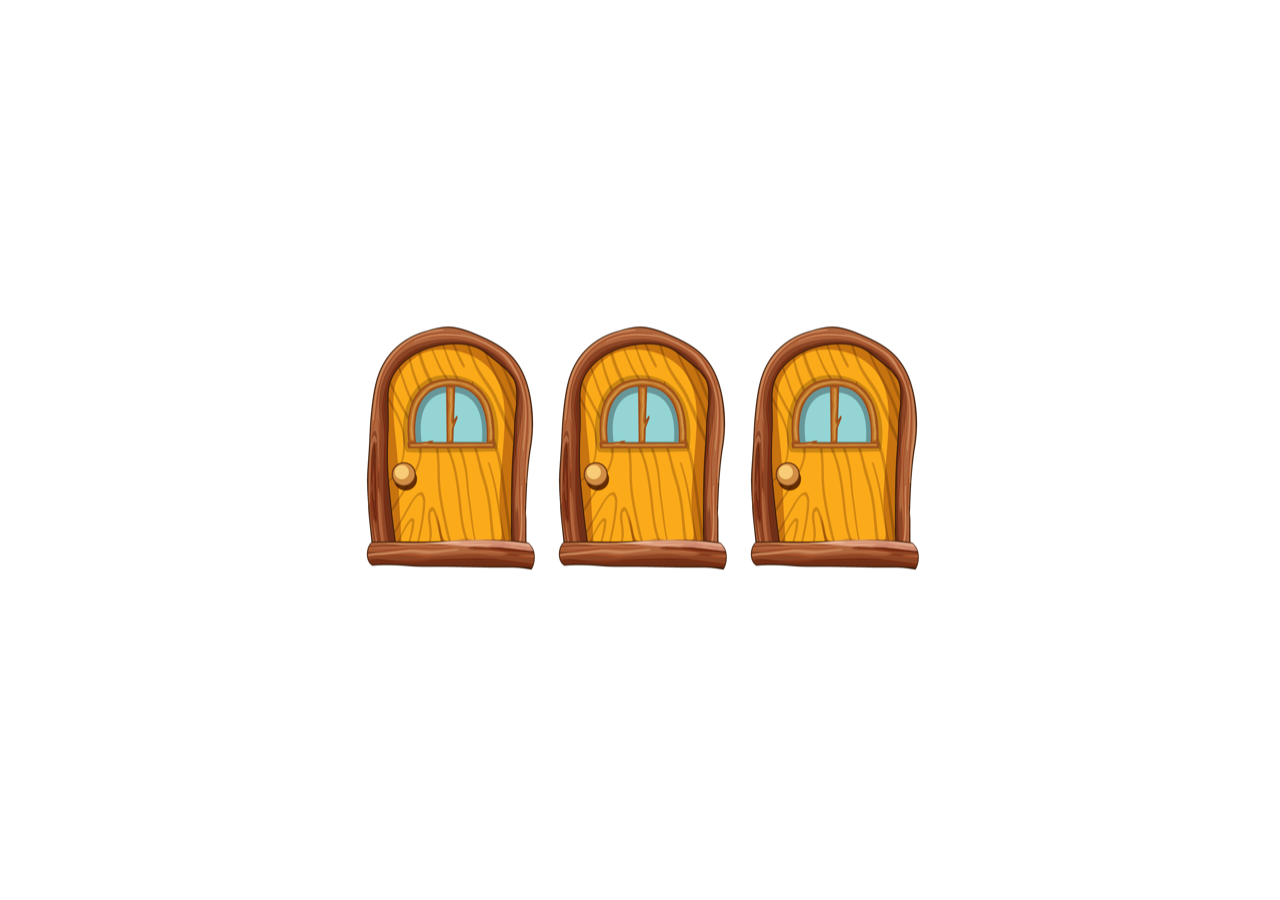
<file: 182vd4.html>
<!DOCTYPE html>
<HTML>
    <head> 
        <meta charset="utf-8" />
        <title>Labyrinthe</title>
		<link rel="stylesheet" href="styles.css" />
    </head> 
    <body>
		<!-- Le début du corps de la page  -->
		<div id="centered">
		<a href="" id="porte1" onclick="incrementerCompteur()"><img src="Porte.png" alt="Porte"></a>
		<a href="" id="porte2" onclick="incrementerCompteur()"><img src="Porte.png" alt="Porte"></a>
		<a href="" id="porte3" onclick="incrementerCompteur()"><img src="Porte.png" alt="Porte"></a>
		</div>
		<script type="text/javascript" src="Script.js"></script>  
    </body>
</HTML>
</file>
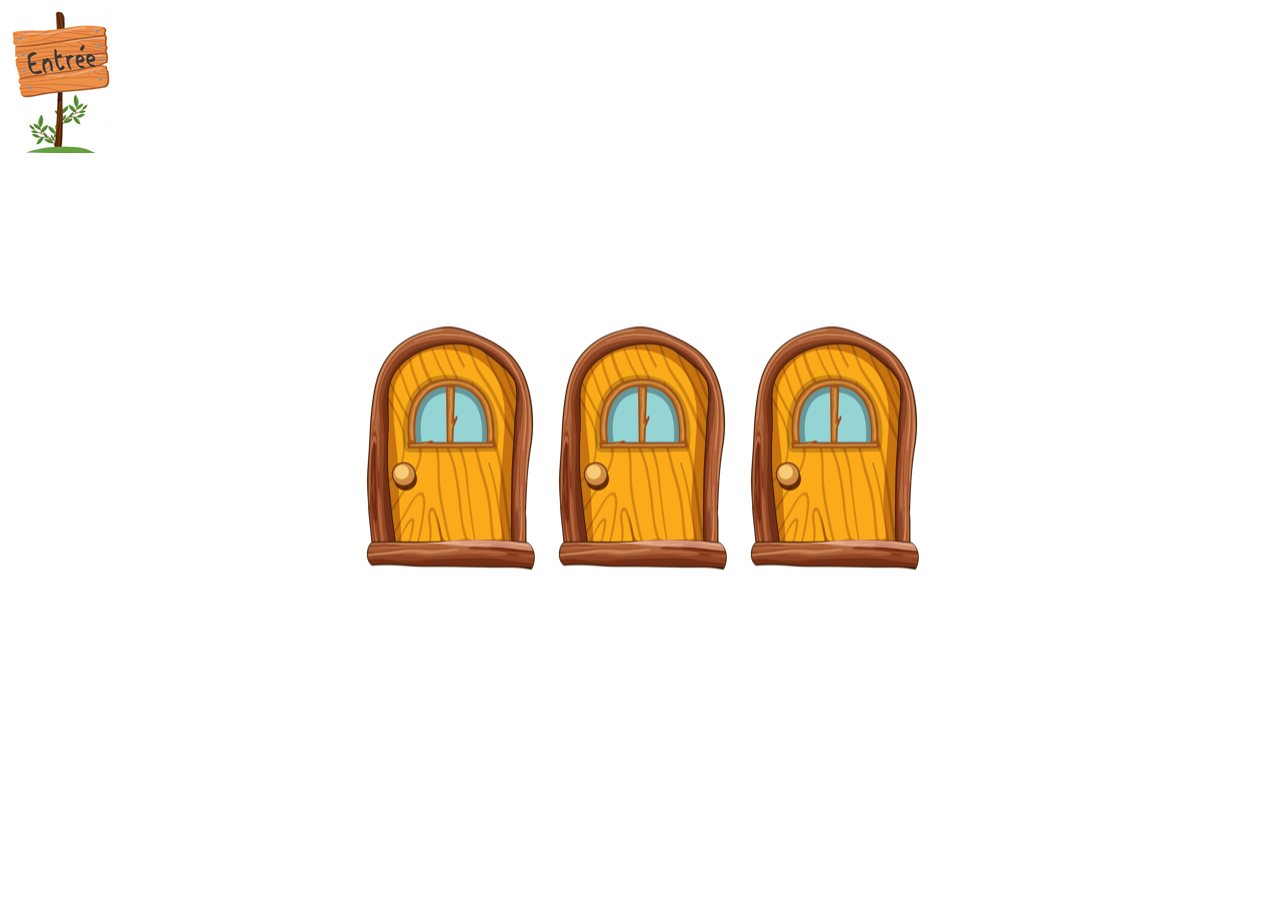
<file: 51fp7a.html>
<!DOCTYPE html>
<HTML>
    <head> 
        <meta charset="utf-8" />
        <title>Labyrinthe</title>
		<link rel="stylesheet" href="styles.css" />
    </head> 
    <body>
		<!-- Le début du corps de la page  -->
		<div id="centered">
		<a href="" id="porte1" onclick="incrementerCompteur()"><img src="Porte.png" alt="Porte"></a>
		<a href="" id="porte2" onclick="incrementerCompteur()"><img src="Porte.png" alt="Porte"></a>
		<a href="" id="porte3" onclick="incrementerCompteur()"><img src="Porte.png" alt="Porte"></a>
		</div>
		<div><img src="Entree.png" alt="Entrée"</div>
		<script type="text/javascript" src="Script.js"></script>  
    </body>
</HTML>
</file>
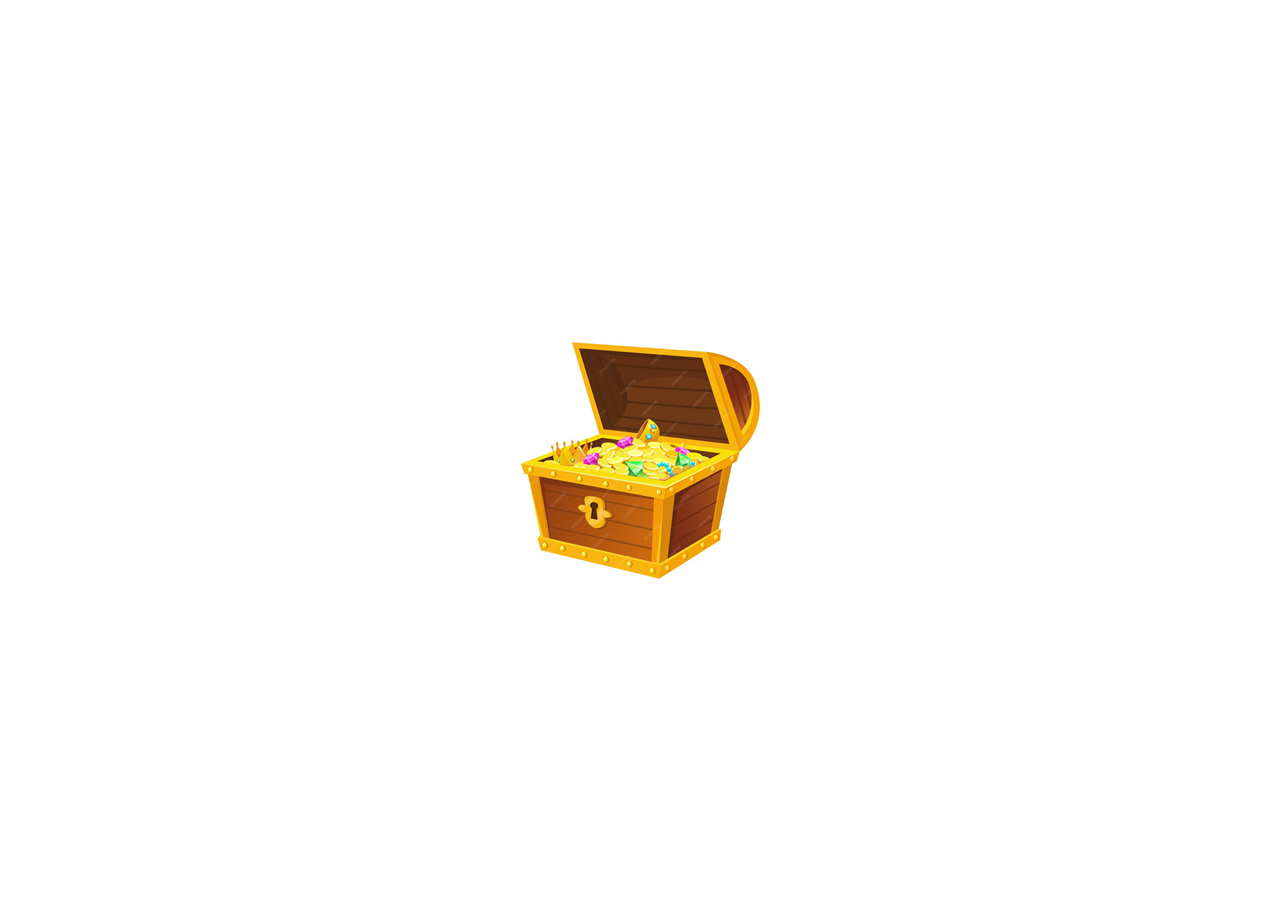
<file: v92cd3.html>
<!DOCTYPE html>
<HTML>
    <head> 
        <meta charset="utf-8" />
        <title>Labyrinthe</title>
		<link rel="stylesheet" href="styles.css" />
    </head> 
    <body>
		<!-- Le début du corps de la page  -->
		<div class="box">
  <img src="Tresor.png" alt="Trésor">
</div>
		
		<script type="text/javascript" src="Script.js"></script>  
    </body>
</HTML>
</file>
<file: styles.css>
a img {
  transition: all 0.3s ease;
}

a img:hover {
  filter: brightness(1.5);
}

#centered {
	position: absolute;
	top: 50%;
	left: 50%;
	transform: translate(-50%, -50%);
}

.box {
  display: flex;
  align-items: center;
  justify-content: center;
  height: 100vh; /* Pour centrer verticalement sur toute la hauteur */
}

.box img {
  max-width: 100%;
  height: auto;
}
</file>
